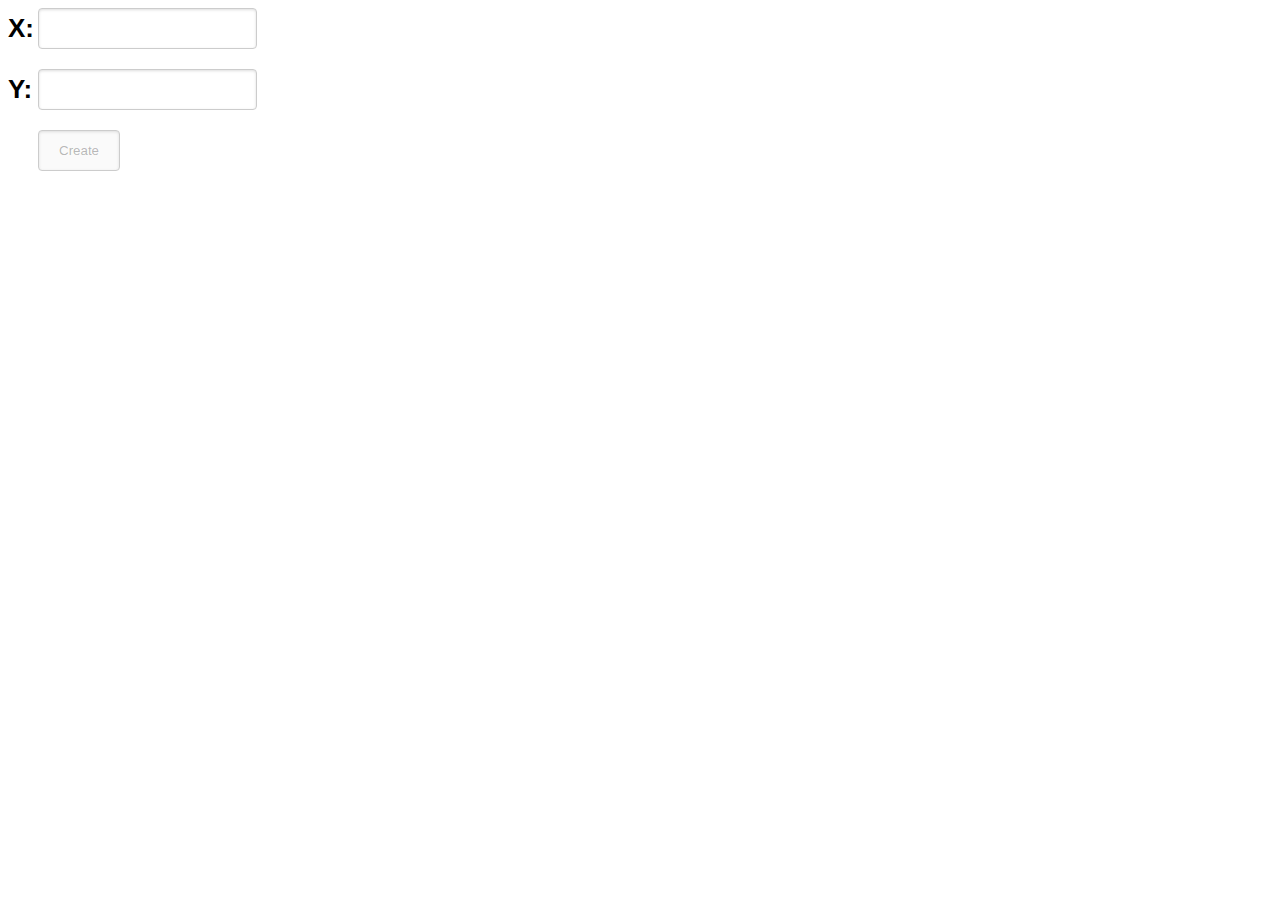
<file: Lesson-13/index.html>
<!DOCTYPE html>
<html lang="ru">
<head>
    <meta charset="UTF-8">
    <meta http-equiv="X-UA-Compatible" content="IE=edge">
    <meta name="viewport" content="width=device-width, initial-scale=1.0">
    <title>Document</title>
    <link rel="stylesheet" href="style.css">

    <script defer src="main.js"></script>
</head>
<body>
    <form>
        <div class="form-group">
            <label for="field-x">X:</label>
            <input type="text" id="field-x">
        </div>
        <div class="form-group">
            <label for="field-y">Y:</label>
            <input type="text" id="field-y">
        </div> 
        <div class="form-group">
            <input type="submit" disabled="disabled" value="Create">
        </div>               
    </form>
</body>
</html>
</file>
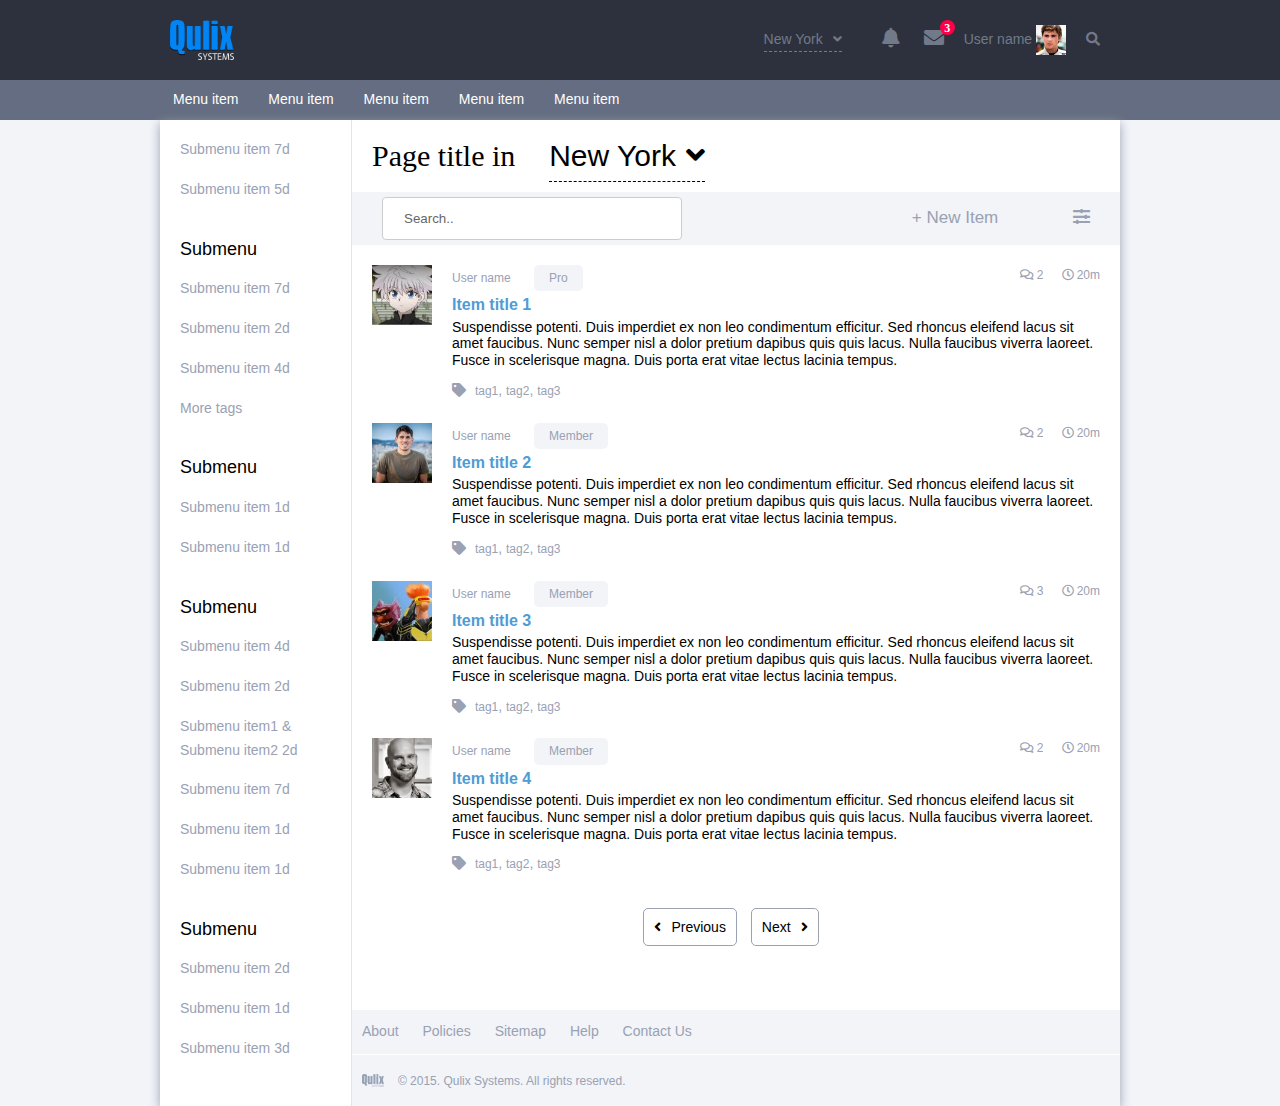
<file: Lesson-8/index.html>
<!DOCTYPE html>
<html lang="ru">

<head>
    <meta charset="UTF-8">
    <meta http-equiv="X-UA-Compatible" content="IE=edge">
    <title>Qulix Systems</title>
    <meta name="description" content="Qulix Systems - тестовый сайт">
    <meta name="viewport" content="width=device-width, initial-scale=1">
    <link rel="shortcut icon" href="favicon.ico" type="image/x-icon">

    <link rel="stylesheet" href="https://cdnjs.cloudflare.com/ajax/libs/font-awesome/5.10.2/css/all.min.css">

    <link rel="stylesheet" href="css/style.css">
    <link rel="stylesheet" href="css/media.css">
    <script defer src="js/jquery-3.6.0.min.js"></script>
    <script defer src="main.js"></script>
</head>

<body>
    <header class="header">
        <div class="header-top">
            <div class="container header-top__block">
                <div class="header-top__left">
                    <i class="header-top__mobile-button menu-toggle"></i>
                    <div class="header-top__mobile-shadow"></div>
                    <ul class="header-top__mobile">
                        <li class="header-top__mobile-item"><a href="#">Menu item</a></li>
                        <li class="header-top__mobile-item"><a href="#">Menu item</a></li>
                        <li class="header-top__mobile-item"><a href="#">Menu item</a></li>
                        <li class="header-top__mobile-item"><a href="#">Menu item</a></li>
                        <li class="header-top__mobile-item"><a href="#">Menu item</a></li>
                    </ul>
                    <a class="header-top__logo" href="/">
                        <img class="header-top__logo-main" src="images/icons/logo.png" alt="Qulix logo">
                        <img class="header-top__logo-white" src="images/icons/logo-white.png" alt="Qulix logo">
                    </a>
                </div>
                <div class="header-top__right">
                    <div class="header-top__page-title">
                        <span>Page Title</span>
                    </div>
                    <a class="header-top__country" href="#">New York</a>
                    <div class="header-top__icons">
                        <i class="fa fa-bell header-top__icons-bell"></i>
                        <i class="fa fa-envelope header-top__icons-envelope"><span>3</span></i>
                    </div>
                    <div class="header-top__login">
                        <span class="header-top__login-name">User name</span>
                        <img src="images/userPhoto.jpg" alt="Max Login">
                    </div>
                    <div class="header-top__search search-icon">
                        <i class="fa fa-search"></i>
                    </div>
                </div>
            </div>
        </div>
        <div class="header-bottom">
            <div class="container">
                <nav class="navbar">
                    <ul class="navbar__menu">
                        <li class="navbar__menu-item"><a href="#">Menu item</a></li>
                        <li class="navbar__menu-item"><a href="#">Menu item</a></li>
                        <li class="navbar__menu-item"><a href="#">Menu item</a></li>
                        <li class="navbar__menu-item"><a href="#">Menu item</a></li>
                        <li class="navbar__menu-item"><a href="#">Menu item</a></li>
                    </ul>
                </nav>
            </div>
        </div>
    </header>
    <main class="container main-container__page">
        <aside class="main-sidebar">
            <ul class="main-sidebar__menu">
                <li class="main-sidebar__menu-link">
                    <a href="#">Submenu item 7d</a>
                </li>
                <li class="main-sidebar__menu-link">
                    <a href="#">Submenu item 5d</a>
                </li>
            </ul>
            <div class="main-sidebar__title">Submenu</div>
            <ul class="main-sidebar__menu">
                <li class="main-sidebar__menu-link">
                    <a href="#">Submenu item 7d</a>
                </li>
                <li class="main-sidebar__menu-link">
                    <a href="#">Submenu item 2d</a>
                </li>
                <li class="main-sidebar__menu-link">
                    <a href="#">Submenu item 4d</a>
                </li>
                <li class="main-sidebar__menu-link">
                    <a href="#">More tags</a>
                </li>
            </ul>
            <div class="main-sidebar__title">Submenu</div>
            <ul class="main-sidebar__menu">
                <li class="main-sidebar__menu-link">
                    <a href="#">Submenu item 1d</a>
                </li>
                <li class="main-sidebar__menu-link">
                    <a href="#">Submenu item 1d</a>
                </li>
            </ul>
            <div class="main-sidebar__title">Submenu</div>
            <ul class="main-sidebar__menu">
                <li class="main-sidebar__menu-link">
                    <a href="#">Submenu item 4d</a>
                </li>
                <li class="main-sidebar__menu-link">
                    <a href="#">Submenu item 2d</a>
                </li>
                <li class="main-sidebar__menu-link">
                    <a href="#">Submenu item1 & Submenu item2 2d</a>
                </li>
                <li class="main-sidebar__menu-link">
                    <a href="#">Submenu item 7d</a>
                </li>
                <li class="main-sidebar__menu-link">
                    <a href="#">Submenu item 1d</a>
                </li>
                <li class="main-sidebar__menu-link">
                    <a href="#">Submenu item 1d</a>
                </li>
            </ul>
            <div class="main-sidebar__title">Submenu</div>
            <ul class="main-sidebar__menu">
                <li class="main-sidebar__menu-link">
                    <a href="#">Submenu item 2d</a>
                </li>
                <li class="main-sidebar__menu-link">
                    <a href="#">Submenu item 1d</a>
                </li>
                <li class="main-sidebar__menu-link">
                    <a href="#">Submenu item 3d</a>
                </li>
            </ul>
        </aside>
        <div class="main-section">
            <div class="main-section__heading">
                <h1>New York</h1>
            </div>
            <div class="main-section__search">
                <form action="">
                    <input type="text" placeholder="Search.." name="search" id="search">
                </form>
                <div class="search-icon">
                    <i class="fa fa-search"></i>
                </div>
                <div class="main-section__search-item">
                    <span>+ New Item</span>
                    <i class="fas fa-sliders-h"></i>
                </div>
            </div>
            <div class="main-section__content">
                <div class="main-section__content-item">
                    <div class="main-section__content-left">
                        <img src="images/user/user1.jpg" alt="User 1">
                    </div>
                    <div class="main-section__content-right">
                        <div class="main-section__content-info">
                            <div class="main-section__content-author">User name</div>
                            <div class="main-section__content-status">Pro</div>
                            <div class="main-section__content-infoblock">
                                <div class="main-section__content-comment">2</div>
                                <div class="main-section__content-time">20m</div>
                            </div>
                        </div>
                        <div class="main-section__content-heading"><a href="#">Item title 1</a></div>
                        <div class="main-section__content-text">Suspendisse potenti. Duis imperdiet ex non leo condimentum efficitur. Sed rhoncus eleifend lacus sit amet faucibus. Nunc semper nisl a dolor pretium dapibus quis quis lacus. Nulla faucibus viverra laoreet. Fusce in scelerisque magna. Duis porta erat vitae lectus lacinia tempus.</div>
                        <div class="main-section__content-tag">
                            <a href="#">tag1</a>,
                            <a href="#">tag2</a>,
                            <a href="#">tag3</a>
                        </div>
                    </div>
                </div>
                <div class="main-section__content-item">
                    <div class="main-section__content-left">
                        <img src="images/user/user2.jpg" alt="User 2">
                    </div>
                    <div class="main-section__content-right">
                        <div class="main-section__content-info">
                            <div class="main-section__content-author">User name</div>
                            <div class="main-section__content-status">Member</div>
                            <div class="main-section__content-infoblock">
                                <div class="main-section__content-comment">2</div>
                                <div class="main-section__content-time">20m</div>
                            </div>
                        </div>
                        <div class="main-section__content-heading"><a href="#">Item title 2</a></div>
                        <div class="main-section__content-text">Suspendisse potenti. Duis imperdiet ex non leo condimentum efficitur. Sed rhoncus eleifend lacus sit amet faucibus. Nunc semper nisl a dolor pretium dapibus quis quis lacus. Nulla faucibus viverra laoreet. Fusce in scelerisque magna. Duis porta erat vitae lectus lacinia tempus.</div>
                        <div class="main-section__content-tag">
                            <a href="#">tag1</a>,
                            <a href="#">tag2</a>,
                            <a href="#">tag3</a>
                        </div>
                    </div>
                </div>
                <div class="main-section__content-item">
                    <div class="main-section__content-left">
                        <img src="images/user/user3.jpg" alt="User 3">
                    </div>
                    <div class="main-section__content-right">
                        <div class="main-section__content-info">
                            <div class="main-section__content-author">User name</div>
                            <div class="main-section__content-status">Member</div>
                            <div class="main-section__content-infoblock">
                                <div class="main-section__content-comment">3</div>
                                <div class="main-section__content-time">20m</div>
                            </div>
                        </div>
                        <div class="main-section__content-heading"><a href="#">Item title 3</a></div>
                        <div class="main-section__content-text">Suspendisse potenti. Duis imperdiet ex non leo condimentum efficitur. Sed rhoncus eleifend lacus sit amet faucibus. Nunc semper nisl a dolor pretium dapibus quis quis lacus. Nulla faucibus viverra laoreet. Fusce in scelerisque magna. Duis porta erat vitae lectus lacinia tempus.</div>
                        <div class="main-section__content-tag">
                            <a href="#">tag1</a>,
                            <a href="#">tag2</a>,
                            <a href="#">tag3</a>
                        </div>
                    </div>
                </div>
                <div class="main-section__content-item">
                    <div class="main-section__content-left">
                        <img src="images/user/user4.jpg" alt="User 4">
                    </div>
                    <div class="main-section__content-right">
                        <div class="main-section__content-info">
                            <div class="main-section__content-author">User name</div>
                            <div class="main-section__content-status">Member</div>
                            <div class="main-section__content-infoblock">
                                <div class="main-section__content-comment">2</div>
                                <div class="main-section__content-time">20m</div>
                            </div>
                        </div>
                        <div class="main-section__content-heading"><a href="#">Item title 4</a></div>
                        <div class="main-section__content-text">Suspendisse potenti. Duis imperdiet ex non leo condimentum efficitur. Sed rhoncus eleifend lacus sit amet faucibus. Nunc semper nisl a dolor pretium dapibus quis quis lacus. Nulla faucibus viverra laoreet. Fusce in scelerisque magna. Duis porta erat vitae lectus lacinia tempus.</div>
                        <div class="main-section__content-tag">
                            <a href="#">tag1</a>,
                            <a href="#">tag2</a>,
                            <a href="#">tag3</a>
                        </div>
                    </div>
                </div>
            </div>
            <div class="main-section__pagination">
                <a class="main-section__pagination-button prev" href="#">Previous</a>
                <a class="main-section__pagination-button next" href="#">Next</a>
            </div>
        </div>
        <footer class="footer main-footer">
            <nav class="main-footer__nav nav-footer">
                <ul class="nav-footer__list">
                    <li class="nav-footer__item">
                        <a href="#" class="nav-footer__link">About</a>
                    </li>
                    <li class="nav-footer__item">
                        <a href="#" class="nav-footer__link">Policies</a>
                    </li>
                    <li class="nav-footer__item">
                        <a href="#" class="nav-footer__link">Sitemap</a>
                    </li>
                    <li class="nav-footer__item">
                        <a href="#" class="nav-footer__link">Help</a>
                    </li>
                    <li class="nav-footer__item">
                        <a href="#" class="nav-footer__link">Contact Us</a>
                    </li>
                </ul>
            </nav>
            <div class="main-footer__copyright copy-footer">
                <img class="copy-footer__logo" src="images/icons/logo-min.png" alt="Qulix Logo">
                <span class="copy-footer__text">© 2015. Qulix Systems. All rights reserved.</span>
            </div>
        </footer>
    </main>
</body>

</html>
</file>
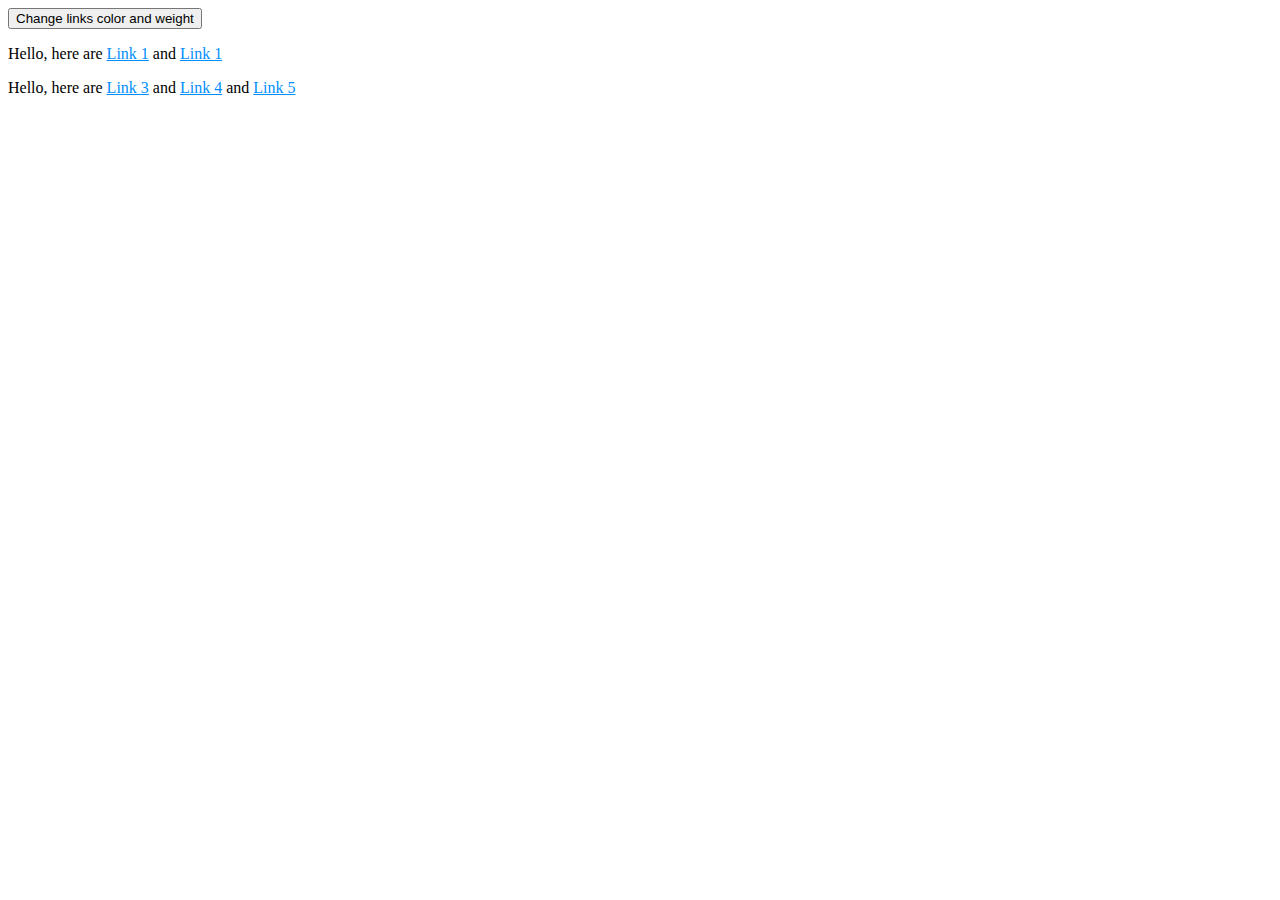
<file: Lesson-12/JS HTML/index.html>
<!DOCTYPE html>
<html lang="ru">
<head>
    <meta charset="UTF-8">
    <meta http-equiv="X-UA-Compatible" content="IE=edge">
    <meta name="viewport" content="width=device-width, initial-scale=1.0">
    <title>JS HTML</title>
    <link rel="stylesheet" href="style.css">
    <script defer src="main.js"></script>
</head>
<body>
    <button class="button">Change links color and weight</button>
    <div id="container"></div>
</body>
</html>
</file>
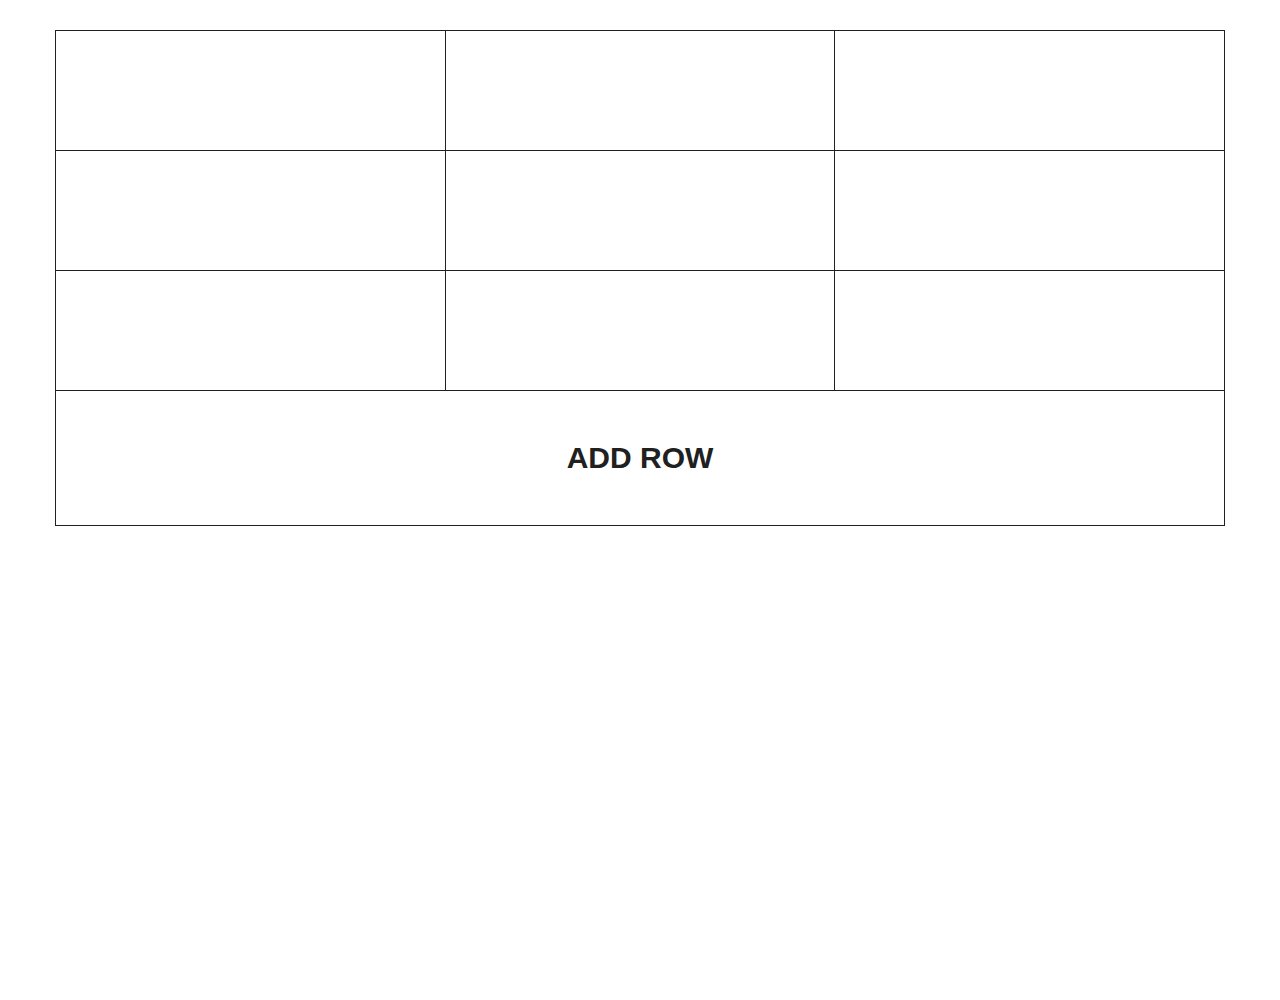
<file: Lesson-12/Table/index.html>
<!DOCTYPE html>
<html lang="ru">
<head>
    <meta charset="UTF-8">
    <meta http-equiv="X-UA-Compatible" content="IE=edge">
    <meta name="viewport" content="width=device-width, initial-scale=1.0">
    <title>Document</title>
    <link rel="stylesheet" href="style.css">
    <script defer src="main.js"></script>
</head>
<body>
    <div class="container">
        <table class="table">
            <tr>
                <td></td>
                <td></td>
                <td></td>
            </tr>
            <tr>
                <td></td>
                <td></td>
                <td></td>
            </tr>
            <tr>
                <td></td>
                <td></td>
                <td></td>
            </tr> 
            <tr>
                <td class="last" colspan="3">
                    <p class="text">Add row</p>
                </td>
            </tr>                                   
        </table>       
    </div>
</body>
</html>
</file>
<file: Lesson-13/style.css>
table {

}

table, td, th {
    border: 1px solid;
    text-align: center;
}

.table td {
    padding: 20px;
    max-width: 50px;
    max-height: 50px;
}

label {
    position: absolute;
    left: -30px;
    top: 5px;
    bottom: 0;
    margin: auto;
}

input[type="text"],
input[type="submit"] {
    border: 1px solid #ccc;
    box-shadow: inset 0 1px 3px #ddd;
    border-radius: 4px;
    padding: 12px 20px;
}

input[type="submit"] {
    cursor: pointer;
}

.form-group {
    position: relative;
    display: block;
    margin: 0 30px 20px;
    font-weight: 600;
    font-size: 26px;
    font-family: sans-serif;
}

.white {
    background-color: #fff;
}

.black {
    background-color: #000;
}
</file>
<file: Lesson-8/css/style.css>
/* USER VARIABLES SECTION */

:root {
  --granite-gray: #2d313d;
  --pigeon-blue: #646d81;
  --manatee: #99a1b3;
  --blue: #4f9cd4;
  --light-bg: #f2f4f8;
  --light-div: #fff;
  --link-text: #727989;
  --notification: #ff0047;
  --dark: #000;
  --regular-text: 14px;
  --small-text: 12px;
  --big-text: 33px;
  --userfont: Arial, sans-serif;
  --gutter: 10px;
  --lineheight: 1.7;
  --transition: 0.25s ease-out;
}

* {
  box-sizing: border-box;
}

::placeholder {
  color: #666;
}
::selection {
  background-color: var(--pigeon-blue);
  color: #fff;
}
input,
textarea {
  outline: none;
}
input:focus:required:invalid,
textarea:focus:required:invalid {
  border-color: red;
}
input:required:valid,
textarea:required:valid {
  border-color: green;
}

body {
  font-family: var(--userfont);
  font-size: var(--regular-text);
  line-height: var(--lineheight);
  background-color: var(--light-bg);
  min-width: 320px;
  position: relative;
  margin: 0;
  display: flex;
  flex-direction: column;
  min-height: 100vh;
}

h1 {
  font-size: 30px;
  font-weight: 300;
}

img {
  vertical-align: middle;
  border: 0;
}

.container {
  max-width: 100%;
  width: 960px;
  margin-right: auto;
  margin-left: auto;
}

.header-top {
  background-color: #2d313d;
  padding: 10px 0;
}

.header-top__block {
  display: flex;
  justify-content: space-between;
}

.header-top__mobile {
  height: 100%;
  width: 230px;
  position: fixed;
  z-index: 1;
  top: 0;
  right: 0;
  background-color: var(--pigeon-blue);
  transition: 0.5s;
  margin: 0;
  padding: 0;
  list-style-type: none;
  display: none;
}

.header-top__mobile.active {
  display: block;
}

.header-top__mobile-shadow {
  position: fixed;
  left: 0;
  top: 0;
  bottom: 0;
  right: 0;
  visibility: hidden;
  opacity: 0;
  background: rgba(0, 0, 0, 0.8);
}

.header-top__mobile-shadow.active {
  right: 230px;
  bottom: -500px;
  z-index: 10000;
  visibility: visible;
  opacity: 1;
}

.header-top__mobile-button {
  width: 30px;
  height: 30px;
  background-image: url(../images/interface/menu-white.svg);
  position: absolute;
  background-size: contain;
  background-repeat: no-repeat;
  cursor: pointer;
  top: 32px;
  display: none;
  left: 14px;
}

.header-top__mobile-item a {
  display: block;
  text-align: left;
  padding: 14px 35px;
  border-bottom: 1px solid rgba(255, 255, 255, 0.05);
  color: var(--light-div);
  border-radius: 0;
  line-height: 1.5;
  font-size: var(--small-text);
  text-transform: uppercase;
  text-decoration: none;
}

.header-top__logo {
  display: inline-block;
  padding: var(--gutter);
}

.header-top__logo img {
  max-width: 100%;
  height: 40px;
}

.header-top__right {
  color: var(--link-text);
  display: flex;
  flex-wrap: wrap;
  align-items: center;
}

.header-top__page-title {
  display: none;
  font-size: var(--big-text);
  margin-right: 20px;
  color: var(--light-div);
}

.header-top__country {
  color: var(--link-text);
  border-bottom: 1px dashed;
  text-decoration: none;
  margin-right: 20px;
}

.header-top__country::after {
  content: "\f107";
  font-family: "Font Awesome 5 Free";
  font-weight: 600;
  padding-left: 10px;
}

.header-top__icons {
  margin: 0 10px;
}

.header-top__icons i {
  position: relative;
  font-size: 20px;
  padding: 0 10px;
}

.header-top__icons-envelope span {
  position: absolute;
  top: -8px;
  right: -1px;
  background-color: var(--notification);
  color: var(--light-div);
  width: 15px;
  height: 15px;
  text-align: center;
  border-radius: 15px;
  font-size: var(--small-text);
  line-height: 1.3;
}

.header-top__login img {
  width: 30px;
}

.header-top__logo-white {
  display: none;
}

.search-icon {
  padding: 0 20px;
}

.header-bottom {
  background-color: var(--pigeon-blue);
  height: 40px;
}

.navbar {
  position: relative;
}

.navbar__menu {
  padding: 0;
  margin: 0;
  list-style-type: none;
}

.navbar__menu-item {
  position: relative;
  margin: 0 5px;
  padding: 0;
  display: inline-block;
}

.navbar__menu-item:hover::before {
  opacity: 1;
}

.navbar__menu-item::before {
  content: "";
  position: absolute;
  width: 100%;
  height: 5px;
  background-color: #fff;
  bottom: 0;
  opacity: 0;
  transition: var(--transition);
}

.navbar__menu-item a {
  display: block;
  padding: 8px;
  color: var(--light-div);
  text-decoration: none;
}

.main-container__page {
  display: grid;
  grid-template-columns: 20% 1fr;
  grid-template-areas: "nav main" "nav footer";
  grid-template-rows: 1fr;
  background-color: var(--light-div);
  box-shadow: 0 3px 10px var(--manatee);
  flex: 1 0 auto;
}

.main-sidebar {
  padding: 10px 10px 10px 20px;
  border-right: solid #e0e4ed 1px;
  grid-area: nav;
}

.main-sidebar__title {
  padding: 24px 0 5px;
  font-size: 18px;
}

.main-sidebar__menu {
  padding: 0;
  margin: 0;
  list-style-type: none;
}

.main-sidebar__menu-link a {
  position: relative;
  margin: 8px 0;
  display: inline-block;
  text-decoration: none;
  color: var(--manatee);
}

.main-sidebar__menu-link a:hover::before {
  opacity: 1;
}

.main-sidebar__menu-link a::before {
  content: "";
  position: absolute;
  width: 4px;
  height: auto;
  background-color: #99a1b3;
  left: -13px;
  top: 0;
  bottom: 0;
  margin: auto;
  opacity: 0;
  transition: var(--transition);
}

.main-section {
  position: relative;
  grid-area: main;
  background-color: var(--light-div);
}

.main-section__heading {
  padding: 10px 0;
}

.main-section__heading::before {
  content: "Page title in";
  position: relative;
  display: inline-block;
  padding: 0 30px 0 20px;
  font-size: 30px;
  font-weight: 300;
  font-family: auto;
}

.main-section__heading h1 {
  border-bottom: 1px dashed;
  display: inline-block;
  margin: 0;
  cursor: pointer;
}

.main-section__heading h1::after {
  content: "\f107";
  font-family: "Font Awesome 5 Free";
  font-weight: 600;
  padding-left: 10px;
}

.main-section__search {
  background-color: var(--light-bg);
  color: var(--manatee);
  padding: 5px 30px;
  display: flex;
  justify-content: space-between;
  align-items: center;
  font-size: 17px;
}

.main-section__search form {
  margin-right: 30px;
  position: relative;
  display: inline-block;
  vertical-align: middle;
}

.main-section__search .search-icon {
  display: none;
}

.main-section__search input {
  position: relative;
  width: 300px;
  padding: 11px 21px;
  line-height: 1.42857;
  color: var(--granite-gray);
  border: 1px solid #ccc;
  border-radius: 4px;
}

.main-section__search input::before {
  content: "";
  position: absolute;
  right: 10px;
  background-image: url(../images/icons/search.png);
}

.main-section__search-item span {
  padding-right: 70px;
}

.main-section__content {
  margin: 20px;
}

.main-section__content-item {
  display: flex;
  padding-bottom: 20px;
}

.main-section__content-left {
  padding-right: 20px;
}

.main-section__content-left img {
  transition: var(--transition);
  width: 60px;
  height: 60px;
}

.main-section__content-left img:hover {
  transform: scale(1.2);
}

.main-section__content-info {
  font-size: var(--small-text);
  color: var(--manatee);
}

.main-section__content-info {
  position: relative;
}

.main-section__content-author {
  display: inline-block;
  margin-right: 20px;
}

.main-section__content-status {
  display: inline-block;
  background-color: var(--light-bg);
  color: var(--manatee);
  padding: 3px 15px;
  border-radius: 5px;
}

.main-section__content-infoblock {
  position: absolute;
  top: 0;
  right: 0;
}

.main-section__content-comment,
.main-section__content-time {
  display: inline-block;
  margin: 0 0 0 15px;
}

.main-section__content-comment::before {
  content: "\f086";
  font-family: "Font Awesome 5 Free";
  padding-right: 3px;
}

.main-section__content-time::before {
  content: "\f017";
  font-family: "Font Awesome 5 Free";
  padding-right: 3px;
}

.main-section__content-heading {
  display: block;
}

.main-section__content-heading a {
  color: var(--blue);
  font-size: 16px;
  font-weight: 600;
  text-decoration: none;
}

.main-section__content-text {
  line-height: 1.2;
  padding-bottom: 10px;
}

.main-section__content-tag {
  position: relative;
  color: var(--manatee);
}

.main-section__content-tag::before {
  content: "\f02b";
  font-family: "Font Awesome 5 Free";
  font-weight: 600;
  top: 0;
  left: 0;
  padding-right: 5px;
}

.main-section__content-tag a {
  color: var(--manatee);
  font-size: var(--small-text);
  text-decoration: none;
}

.main-section__pagination {
  text-align: center;
  margin-bottom: 70px;
}

.main-section__pagination-button {
  padding: 10px;
  border: 1px solid var(--manatee);
  border-radius: 5px;
  margin-right: 10px;
  text-decoration: none;
  color: var(--dark);
}

.main-section__pagination-button:hover {
  background-color: var(--granite-gray);
  color: var(--light-div);
}

.main-section__pagination-button.prev::before {
  content: "\f104";
  font-family: "Font Awesome 5 Free";
  font-weight: 600;
  padding-right: 10px;
}

.main-section__pagination-button.next::after {
  content: "\f105";
  font-family: "Font Awesome 5 Free";
  font-weight: 600;
  padding-left: 10px;
}

.footer {
  background-color: var(--light-bg);
  color: var(--manatee);
  grid-area: footer;
}

.main-footer__nav {
  display: block;
}

.nav-footer__list {
  padding: 0;
  margin: 0;
}

.nav-footer__item {
  display: inline-block;
}

.nav-footer__link {
  margin: 10px;
  display: block;
  text-decoration: none;
  color: var(--manatee);
}

.main-footer__copyright {
  padding: 14px 0;
  border-top: 1px solid var(--light-div);
}

.copy-footer__logo {
  padding: 0 10px 0 10px;
}

.copy-footer__text {
  font-size: var(--small-text);
}
</file>
<file: Lesson-8/css/media.css>
@media (max-width: 960px) {
  .container {
    min-width: 320px;
    width: 100%;
  }
}

@media (max-width: 768px) {
  .header-top__mobile-button {
    display: block;
  }
  .header-top__block {
    justify-content: center;
  }

  .header-top__logo-main {
    display: none;
  }
  .header-top__logo-white {
    display: block !important;
  }

  .header-top__page-title {
    display: block;
  }
  .header-top__country {
    display: none;
  }
  .header-top__icons {
    display: none;
  }
  .header-top__login-name {
    display: none;
  }
  .header-top__login img {
    width: 100%;
  }
  .header-top__search {
    font-size: var(--big-text);
    color: var(--light-div);
  }
  .header-bottom {
    display: none;
  }
  .main-container__page {
    grid-template-columns: 1fr;
  }
  .main-sidebar {
    display: none;
  }
  .main-section {
    width: 100%;
  }
  .main-section__heading {
    text-align: center;
  }
  .main-section__search form {
    display: none;
  }
  .main-section__search .search-icon {
    display: block;
  }
  .main-section__content-infoblock {
    position: relative;
  }
  .main-section__content-comment {
    margin: 0;
  }
}

@media (max-width: 576px) {
  .header-top__page-title {
    font-size: 25px;
  }

  .header-top__search {
    font-size: 20px;
  }
}

@media (max-width: 425px) {
  .header-top__page-title {
    display: none;
  }
}
</file>
<file: Lesson-12/JS HTML/style.css>
a {
    color: #008eff;
}

.link {
    font-weight: 600;
    color: red;
}
</file>
<file: Lesson-12/Table/style.css>
body {
    background-color: #fff;
    color: #202020;
    font-family: Montserrat, sans-serif;
    font-weight: 400;
    font-size: 14px
}

body, html {
    margin: 0;
    padding: 0
}

* {
    box-sizing: border-box;
}

.container {
    max-width: 1170px;
    margin: auto;
    height: 1000px;
    padding: 30px 0;
}

table {
    border: 1px solid #000;
    border-collapse: collapse;
    width: 100%;
    table-layout: fixed;
}

table, td, th {
    border: 1px solid;
    text-align: center;
}

input[type=text] {
    width: 100%;
    display: inline-block;
    border: 1px solid #ccc;
    box-shadow: inset 0 1px 3px #ddd;
    border-radius: 4px;
    padding: 12px 20px;
}

.table td {
    padding: 20px;
    height: 120px;
}

.table .last {
    cursor: pointer;
    user-select: none;    
}

.small-text {
    font-size: 15px;
    font-weight: 600;
    word-wrap: break-word;
}

.text {
    font-weight: 600;
    font-size: 30px;
    text-transform: uppercase;
}
</file>
